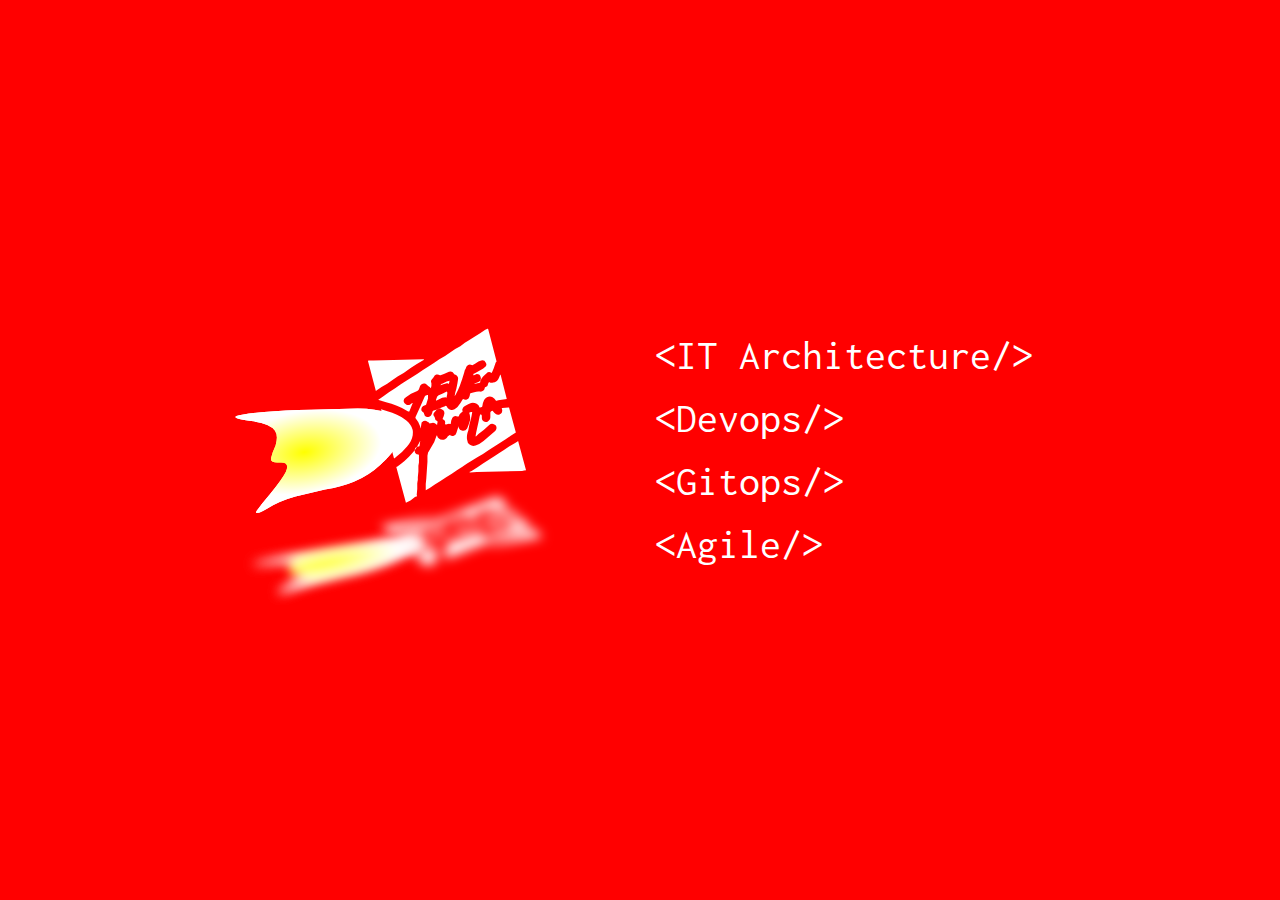
<file: index.html>
<!DOCTYPE html>
<html lang="en">
<head>
	<meta charset="UTF-8">
	<meta name="viewport" content="width=device-width, initial-scale=1, shrink-to-fit=no">
	<title>Steven Spinoza - Web Architect</title>
	<link rel="stylesheet" href="https://maxcdn.bootstrapcdn.com/bootstrap/4.0.0/css/bootstrap.min.css" integrity="sha384-Gn5384xqQ1aoWXA+058RXPxPg6fy4IWvTNh0E263XmFcJlSAwiGgFAW/dAiS6JXm" crossorigin="anonymous">
	<link href="https://fonts.googleapis.com/css?family=Inconsolata:400,700" rel="stylesheet">
	<link rel="stylesheet" href="styles.css">
	<!-- Global site tag (gtag.js) - Google Analytics -->
	<script async src="https://www.googletagmanager.com/gtag/js?id=UA-62662910-1"></script>
	<script>
		window.dataLayer = window.dataLayer || [];
		function gtag(){dataLayer.push(arguments);}
		gtag('js', new Date());

		gtag('config', 'UA-62662910-1');
	</script>		
</head>
<body>
	<div class="container-fluid h-100">
	<div class="row h-100">
        <div class="col"></div>
        <div class="col-8 mid-col">
				<div class="row h-100 align-items-center">
					<div class="col-md-6 rocket">
						<svg xmlns="http://www.w3.org/2000/svg" xmlns:xlink="http://www.w3.org/1999/xlink" viewBox="100 0 700 641">
						<defs>
						  <style>
							.cls-1{filter:url(#blur)}.cls-12,.cls-13,.cls-14,.cls-15,.cls-16,.cls-2,.cls-5,.cls-6{fill-rule:evenodd}.cls-2{fill:url(#radial-gradient)}.cls-5{fill:url(#radial-gradient-4)}.cls-6{fill:url(#radial-gradient-5)}.cls-11{fill:#fff}.cls-12{fill:url(#radial-gradient-13)}.cls-13{fill:url(#radial-gradient-14)}.cls-14{fill:url(#radial-gradient-15)}.cls-15{fill:url(#radial-gradient-16)}.cls-16{fill:url(#radial-gradient-17)}
						  </style>
						  <filter id="blur" x="-25" y="-25" width="150" height="150">
							<feGaussianBlur stdDeviation="10"/>
						  </filter>
						  <radialGradient id="radial-gradient" cx="672" cy="22" r="72" gradientTransform="matrix(-.22 -.3 1.83 -.39 376 749)" gradientUnits="userSpaceOnUse">
							<stop offset="0" stop-color="#ff0"/>
							<stop offset="1" stop-color="#fff"/>
						  </radialGradient>
						  <radialGradient id="radial-gradient-2" cx="680" cy="29" r="72" gradientTransform="matrix(-.22 -.3 1.83 -.39 355 754)" xlink:href="#radial-gradient"/>
						  <radialGradient id="radial-gradient-3" cx="658" cy="17" r="72" gradientTransform="matrix(-.22 -.3 1.83 -.39 397 741)" xlink:href="#radial-gradient"/>
						  <radialGradient id="radial-gradient-4" cx="678" cy="18" r="72" gradientTransform="matrix(-.22 -.3 1.83 -.39 380 752)" xlink:href="#radial-gradient"/>
						  <radialGradient id="radial-gradient-5" cx="678" cy="20" r="72" gradientTransform="matrix(-.22 -.3 1.83 -.39 376 752)" xlink:href="#radial-gradient"/>
						  <radialGradient id="radial-gradient-6" cx="676" cy="17" r="72" gradientTransform="matrix(-.22 -.3 1.83 -.39 384 750)" xlink:href="#radial-gradient"/>
						  <radialGradient id="radial-gradient-8" cx="680" cy="29" r="72" gradientTransform="matrix(-.22 -.3 1.83 -.39 355 754)" xlink:href="#radial-gradient"/>
						  <radialGradient id="radial-gradient-9" cx="658" cy="17" r="72" gradientTransform="matrix(-.22 -.3 1.83 -.39 397 741)" xlink:href="#radial-gradient"/>
						  <radialGradient id="radial-gradient-12" cx="679" cy="23" r="72" gradientTransform="matrix(-.22 -.3 1.83 -.39 369 752)" xlink:href="#radial-gradient"/>
						  <radialGradient id="radial-gradient-13" cx="641" cy="348" r="72" gradientTransform="matrix(-.17365 -.9848 1.87113 -.32993 -305 1087)" xlink:href="#radial-gradient"/>
						  <radialGradient id="radial-gradient-14" cx="648" cy="355" r="72" gradientTransform="matrix(-.17365 -.9848 1.87113 -.32993 -327 1091)" xlink:href="#radial-gradient"/>
						  <radialGradient id="radial-gradient-15" cx="626" cy="343" r="72" gradientTransform="matrix(-.17365 -.9848 1.87113 -.32993 -283 1073)" xlink:href="#radial-gradient"/>
						  <radialGradient id="radial-gradient-16" cx="646" cy="344" r="72" gradientTransform="matrix(-.17365 -.9848 1.87113 -.32993 -302 1096)" xlink:href="#radial-gradient"/>
						  <radialGradient id="radial-gradient-17" cx="646" cy="346" r="72" gradientTransform="matrix(-.17365 -.9848 1.87113 -.32993 -306 1095)" xlink:href="#radial-gradient"/>
						  <radialGradient id="radial-gradient-18" cx="644" cy="343" r="72" gradientTransform="matrix(-.17365 -.9848 1.87113 -.32993 -298 1094)" xlink:href="#radial-gradient"/>
						  <radialGradient id="radial-gradient-24" cx="647" cy="349" r="72" gradientTransform="matrix(-.17365 -.9848 1.87113 -.32993 -313 1094)" xlink:href="#radial-gradient"/>
						</defs>
						<g id="shadow">
						  <g class="cls-1">
							<path id="fl11s" class="cls-2" d="M198 582l14-8q20-12 25-17 7-7-10-4a78 78 0 0 1-14 2c-2 0-3-1-3-2l2-4 4-5q5-6-1-8-10-3-43 1-35 4-26 1t48-10l82-14 81-13q32-5 52-5 18-1 24 3t-3 11q-8 7-29 17a290 290 0 0 1-45 17q-18 6-49 13l-25 6-26 6a510 510 0 0 0-50 15 150 150 0 0 1-15 5q-4 0-1-2a88 88 0 0 1 8-5z"/>
							<path id="fl12s" d="M191 590q-2-2 6-7l18-11a16 16 0 0 1 3-1 2 2 0 0 1 2 0 10 10 0 0 0 4 3h13a245 245 0 0 0 42-7q17-5 27-11t6-8q-4-4-22-3a217 217 0 0 0-32 5l-28 8-11 3-10 3q-9 3-12 2-6-2 0-6 5-4 18-9l27-11 28-10 19-8q7-3 3-4-9-1-80 11-25 5-41 6-13 1-16-1v-1a15 15 0 0 1 4-2 91 91 0 0 1 19-2q30-2 57-6l43-7 19-5 17-4 33-7q33-5 53-5 18-1 24 3t-3 11q-8 8-29 18-20 10-60 24l-75 24q-38 12-55 15h-11z" fill="url(#radial-gradient-2)" fill-rule="evenodd"/>
							<path id="fl13s" d="M214 580l14-8 24-16q8-8-10-5l-13 2c-3 0-4-1-4-2l2-3q5-5 19-10t49-12q34-8-49 2t-86 10q-2-1-24 1t19-4l117-20 100-16q33-5 52-5t24 3-3 11q-8 8-29 18a290 290 0 0 1-44 17l-49 12q-9 2 21-14t-2-5q-32 10-82 30t-54 21q-3 1-1-1a89 89 0 0 1 9-6z" fill="url(#radial-gradient-3)" fill-rule="evenodd"/>
							<path id="fl14s" class="cls-5" d="M195 587l33-12q-22 2-13-4t6-1q-2 4 51-15t9-10a548 548 0 0 0-89 29l30-17-2-2a4 4 0 0 1 1-2l6-5h-14q49-4 68-7t-43 1l-17 1h-5l-16 1q-23 0 117-26l-154 23q-15 0-8-2a2 2 0 0 0 0-1q-11 1 2-2l45-8q60-2 59-6t39-7q39-3 18-2t2-4q22-6 53-8t33-3q17 0 22 3t0 9a48 48 0 0 1-10 7l-10 6a235 235 0 0 1-32 14l-8 3-26 8q-9 3 2-4v-2l-13 3-49 15-17 6-14 5-32 10-13 3-11 3z"/>
							<path id="fl15s" class="cls-6" d="M225 576l28-11q26-10-20 6-46 17-39 12 9-5 50-19t18-14a328 328 0 0 0-40 5 78 78 0 0 1-14 1l-3-1q0-2 54-14t12-7q-41 6-55 4t-48 2q-34 3 3-3l118-15q-38-1-27-4 55-13 94-11t34-3q-6-6 14-7 19 0 24 4t-3 11q-8 7-29 17-19 9-41 1t-42 8q-19 18-35 24a254 254 0 0 1-26 8q-29 8-27 6z"/>
							<path id="fl16s" d="M196 584q22-4 59-18t-8-14q-46 0-65-8 35 7 83-4 52-11 48-12t-37 5q-33 7-54 7t71-15l-117 11q205-26 167-11 56-14 11-13t-133 12q-88 12 15-5t146-19q44-3 49 1t-9 13q-13 10-83 32t-45 8q25-13 62-25-63 18-77 29t-25 13a510 510 0 0 0-49 15 151 151 0 0 1-16 5c-2 0-3 0-1-1a89 89 0 0 1 8-6z" fill="url(#radial-gradient-6)" fill-rule="evenodd"/>
						  </g>
						  <g class="cls-1">
							<path id="fl21s" class="cls-2" d="M198 582l14-8q20-12 25-17 7-7-10-4a78 78 0 0 1-14 2c-2 0-3-1-3-2l2-4 4-5q5-6-1-8-10-3-43 1-35 4-26 1t48-10l82-14 81-13q32-5 52-5 18-1 24 3t-3 11q-8 7-29 17a290 290 0 0 1-45 17q-18 6-49 13l-25 6-26 6a510 510 0 0 0-50 15 150 150 0 0 1-15 5q-4 0-1-2a88 88 0 0 1 8-5z"/>
							<path id="fl22s" d="M191 590q-2-2 6-7l18-11a16 16 0 0 1 3-1 2 2 0 0 1 2 0 10 10 0 0 0 4 3h13a245 245 0 0 0 42-7q17-5 27-11t6-8q-4-4-22-3a217 217 0 0 0-32 5l-28 8-11 3-10 3q-9 3-12 2-6-2 0-6 5-4 18-9l27-11 28-10 19-8q7-3 3-4-9-1-80 11-25 5-41 6-13 1-16-1v-1a15 15 0 0 1 4-2 91 91 0 0 1 19-2q30-2 57-6l43-7 19-5 17-4 33-7q33-5 53-5 18-1 24 3t-3 11q-8 8-29 18-20 10-60 24l-75 24q-38 12-55 15h-11z" fill="url(#radial-gradient-8)" fill-rule="evenodd"/>
							<path id="fl23s" d="M214 580l14-8 24-16q8-8-10-5l-13 2c-3 0-4-1-4-2l2-3q5-5 19-10t49-12q34-8-49 2t-86 10q-2-1-24 1t19-4l117-20 100-16q33-5 52-5t24 3-3 11q-8 8-29 18a290 290 0 0 1-44 17l-49 12q-9 2 21-14t-2-5q-32 10-82 30t-54 21q-3 1-1-1a89 89 0 0 1 9-6z" fill="url(#radial-gradient-9)" fill-rule="evenodd"/>
							<path id="fl24s" class="cls-5" d="M195 587l33-12q-22 2-13-4t6-1q-2 4 51-15t9-10a548 548 0 0 0-89 29l30-17-2-2a4 4 0 0 1 1-2l6-5h-14q49-4 68-7t-43 1l-17 1h-5l-16 1q-23 0 117-26l-154 23q-15 0-8-2a2 2 0 0 0 0-1q-11 1 2-2l45-8q60-2 59-6t39-7q39-3 18-2t2-4q22-6 53-8t33-3q17 0 22 3t0 9a48 48 0 0 1-10 7l-10 6a235 235 0 0 1-32 14l-8 3-26 8q-9 3 2-4v-2l-13 3-49 15-17 6-14 5-32 10-13 3-11 3z"/>
							<path id="fl25s" class="cls-6" d="M225 576l28-11q26-10-20 6-46 17-39 12 9-5 50-19t18-14a328 328 0 0 0-40 5 78 78 0 0 1-14 1l-3-1q0-2 54-14t12-7q-41 6-55 4t-48 2q-34 3 3-3l118-15q-38-1-27-4 55-13 94-11t34-3q-6-6 14-7 19 0 24 4t-3 11q-8 7-29 17-19 9-41 1t-42 8q-19 18-35 24a254 254 0 0 1-26 8q-29 8-27 6z"/>
							<path id="fl26s" d="M195 567q-23-10 5-10 28 6 73-11t5-6q-40 11-58 14-9 2-9 0t31-10q30-9-71 2 25-5-15-2 106-9 104-11t-65 4q-63 5-26-1 29-4 61-6t55-8q23-7-11-5t-61 10l86-27q-42 14-6 9 90-12 109-12 19-1 25 3t-31 24q-35 20-128 49-14 4 57-8-133 29-49 1-25 4-6-5t-23-3q-27 6-46 3t-1 6q17 11-5 0z" fill="url(#radial-gradient-12)" fill-rule="evenodd"/>
						  </g>
						  <g class="cls-1">
							<path class="cls-11" d="M511 467l-6 2-9 3h-2l-1 3 2-1 8-2a25 25 0 0 1 6-1l2-1a11 11 0 0 1 0-2v-1zM514 460l-4 1-8 3-3 1s-1 0 0 0l5-1a28 28 0 0 1 9-2h1l1-2h-1zM456 540l8-3 3-1v-1l1-4v-3a6 6 0 0 1 0-2 9 9 0 0 0 0-2 32 32 0 0 0 0-3v-3-2-3-2h-1l-4-2 4-3h1a8 8 0 0 1 0-2v-1l-1 1a50 50 0 0 1-11 8 140 140 0 0 1-13 7l-12 4-2 1 20 18z"/>
							<path class="cls-11" d="M474 480h2l2-4v-2a1 1 0 0 0-1 0l-3 1a6 6 0 0 0-2 1l-6 6-8 8 1 1 8 3a6 6 0 0 0 2 1 14 14 0 0 0 0-2l4-3a19 19 0 0 1 7-1 8 8 0 0 1 2 1 1 1 0 0 0 2 0h1a22 22 0 0 1 10-1 4 4 0 0 0 1 0 3 3 0 0 1 1-2l-1-1-4-1a2 2 0 0 0-1 0c-2-1-2-2-1-3a27 27 0 0 1 10-3 18 18 0 0 1 3-1c5 0 6 2 5 3a11 11 0 0 1-2 3c-1 0-1 0 0 0 4 0 5 1 5 2a2 2 0 0 0 1 0 18 18 0 0 1 4-1h4l1-3a4 4 0 0 1 2-1c2-2 6-3 9-3h1l6-3 1-1v-2a19 19 0 0 1 4-2 87 87 0 0 1 10-3 38 38 0 0 1 8-1l7 1a1 1 0 0 0 1 0l3-1 1-1a6 6 0 0 1 2-3 11 11 0 0 1 5-3 27 27 0 0 1 10-1 29 29 0 0 1 6 1 3 3 0 0 0 1 0l6-2 12-2-14-12a17 17 0 0 1-3 3 20 20 0 0 1-8 3 33 33 0 0 1-6 1 3 3 0 0 0-1 0l-2 1-4 3-2 1-7 3h-4l-13 4h-1a6 6 0 0 1-1 2c0 1-5 3-10 3a2 2 0 0 0-2 0 46 46 0 0 1-8 6 30 30 0 0 1-8 3h-11-3l-5 1-7 3-7 2a2 2 0 0 0-1 0 6 6 0 0 1-2 3l-7 2-6-1a2 2 0 0 0-2 0c-2-1-4-2-2-3l5-3zM446 509c5-2 8-5 9-8 1-2-1-4-5-5l-16-2-34 1a17 17 0 0 0-3 0l28 25 4-2a125 125 0 0 0 17-9zM388 485l8-3 10-4 9-3 9-4 10-3 12-5 11-4 11-4a7 7 0 0 0-2 0l-86 14-9 1h-1l17 16a5 5 0 0 0 1-1z"/>
							<path class="cls-11" d="M572 421l-9 3-9 4-9 3-7 3-8 3-9 3-9 4-7 3-10 3-9 4-10 3-9 4-9 3-8 3-10 4-10 4-10 4-10 4-11 4-7 3a3 3 0 0 1 1 0l13-1a464 464 0 0 1 41 0l5-6a2 2 0 0 0-1 0l-4 1a21 21 0 0 1-6 2c-3 0-5-1-5-2s1-2 3-3l10-3 10-3a7 7 0 0 0 2-2l3-2c1-2 8-3 11-3a17 17 0 0 0 5 1 12 12 0 0 1 2 0l1-1v-2c-2 0-1-1 0-2a16 16 0 0 0 4-2c1-2 6-3 9-3a4 4 0 0 0 2 0l6-2 8-2h9a2 2 0 0 0 2 0c3 0 7 0 6 2a20 20 0 0 1-1 2l-2 4-1 2-1 2a4 4 0 0 0 2-1 54 54 0 0 0 6-6l4-5 3-4a3 3 0 0 1 1-2 4 4 0 0 0 2-1c1-2 5-3 9-3a6 6 0 0 0 2-1l4-1 6-2 5-2h8c2 0 1 2-2 4l-4 1-6 2-7 3-2 1h1a33 33 0 0 1 5-1h7l-3 4-8 2a13 13 0 0 0 3-1 53 53 0 0 1 6-1h1a2 2 0 0 1 1-2 56 56 0 0 1 9-5 19 19 0 0 1 9-2h2l2-3 3-4a4 4 0 0 1 2-1l-18-17-1 1-4 1zM482 523v7a2 2 0 0 0 1 0l6-3 9-3 9-3 10-4 9-4 9-3 9-3 9-4 7-3 9-3 10-4 9-3 10-4 9-3 10-4 9-4 9-3-14-13a6 6 0 0 1-1 0l-12 2v1l1 1-4 3a19 19 0 0 1-8 1 26 26 0 0 1-4-1 2 2 0 0 0-1 0 25 25 0 0 0-3 1h-1l1 3-4 3c-6 2-11 1-11 0a1 1 0 0 1 0-1l-2-1h-1l-1 2a19 19 0 0 1-1 3l-2 3-2 4a21 21 0 0 0 0 2s-1 0 0 0l5-2 18-8a20 20 0 0 1 8-2c5 0 6 2 2 4l-19 9a96 96 0 0 1-14 4c-6 2-13 2-15-1-1-1 0-3 1-5l2-4 2-4a16 16 0 0 0 1-4h-1a117 117 0 0 0-3 2 2 2 0 0 1 1 1 3 3 0 0 1 0 2 30 30 0 0 1-4 6l-7 2c-4 1-7 0-7-1a1 1 0 0 0-1 0 10 10 0 0 0-1 2 16 16 0 0 1-2 2c-1 2-6 3-10 3a2 2 0 0 0-1 0l-3 1a15 15 0 0 1-6 3 27 27 0 0 1-4 1c-5 1-8 0-9-1h-1c-1 0 0 0 0 0a1 1 0 0 1-1 0 41 41 0 0 1-3 4 44 44 0 0 1-9 8h-1v11l-1 5zM638 477l-5 2-9 3-8 3-9 4-8 3-9 3-10 4-9 3-10 4-4 2a2 2 0 0 0 1 0l12-2 79-14 7-1-17-15a4 4 0 0 0-1 1z"/>
						  </g>
						</g>
						<g id="flame-01">
						  <path id="fl11" class="cls-12" d="M160 432l15-18q21-26 27-38 8-18-10-17-9 1-13-1t-3-7l3-10 5-12q5-17-1-26-9-13-42-17-35-4-26-9 9-3 49-7 35-3 83-4l82-2q33 0 52 8t23 21q5 14-4 32t-31 38a152 152 0 0 1-47 30q-19 8-51 14l-26 6-26 6q-29 8-51 22-12 7-16 7-4 1-1-4l9-12z"/>
						  <path id="fl12" class="cls-13" d="M151 451q-1-5 8-17l19-23q2-3 4-3l1 2a36 36 0 0 0 4 9q3 7 12 8a84 84 0 0 0 43-3q18-7 28-19t7-23q-3-12-21-16-15-4-32 0-12 2-29 9l-12 5-10 4q-9 3-12-1-5-8 1-18 5-8 19-18 10-8 28-19l29-17 21-14q7-7 3-11-8-8-80-4-26 1-42-3-13-3-16-8a4 4 0 0 1 0-4 8 8 0 0 1 5-3q8-3 19 1 30 9 57 10a188 188 0 0 0 44-3l19-5 18-4q20-5 34-5 33 0 52 8 19 7 24 21 4 14-5 31t-31 39q-22 20-63 44a645 645 0 0 1-78 39q-39 17-57 16-9 1-11-5z"/>
						  <path id="fl13" class="cls-14" d="M176 434l14-18q21-25 27-38 9-18-9-17-10 1-14-1c-2-1-3-4-3-7l3-10q5-12 20-19t50-14q35-7-48-16t-87-11q-2-3-24-6t19-5l120-4q79-2 100-1 33 0 53 8 18 7 23 21 5 13-5 31t-31 39a152 152 0 0 1-47 29q-19 8-50 15-9 2 23-31t-1-18q-33 15-85 52t-57 38q-3 0-1-4l10-13z"/>
						  <path id="fl14" class="cls-15" d="M156 444l35-19q-22-4-13-17t7-1q-3 11 52-22t10-24q-45 9-92 43 34-35 32-37a5 5 0 0 1-2-4 25 25 0 0 1 1-6 18 18 0 0 1 8-12q3-2-14-7l67 11q18 2-41-17l-18-5-5-2a77 77 0 0 1-15-6q-23-8 119-22-87-5-155-3-15-7-8-11-11-3 3-5 13-3 45-5 59 21 60 9t39-2q39 8 18 2t2-12q23-6 54 0t33 8q17 7 22 20 3 11-2 24a85 85 0 0 1-11 18 143 143 0 0 1-44 41l-8 4a203 203 0 0 1-28 12q-9 4 2-10 3-4 1-6 1-4-13 2-21 8-51 24l-18 8-15 8q-25 14-32 16a56 56 0 0 1-13 2l-12 3z"/>
						  <path id="fl15" class="cls-16" d="M187 428l29-21q26-18-21 9t-40 18q10-11 53-35t20-31q-22-7-40-6-10 1-14-2-4-2-3-6 0-4 55-16t13-15q-42-2-55-14t-47-17q-35-6 3-6 29 0 119 9-38-21-26-24 56-15 95 12t33 6q-4-22 15-14 19 7 24 21 4 13-5 31t-31 39q-20 19-41-17t-43 6q-21 43-38 54t-27 13q-30 8-28 6z"/>
						  <path id="fl16" d="M158 437q21-2 60-27t-6-46q-45-20-62-52 33 36 82 27 54-11 50-16t-38-1q-33 5-54-3t72-13l-117-22q207 18 166 45 58-17 13-34t-133-24q-89-6 16-9t148 10q43 13 47 27 5 13-10 35t-88 55q-72 33-45 6t65-48q-66 25-81 50t-26 28q-30 8-51 21l-17 8q-3 1-1-4l10-13z" fill="url(#radial-gradient-18)" fill-rule="evenodd"/>
						</g>
						<g id="flame-02">
						  <path id="fl21" class="cls-12" d="M160 432l15-18q21-26 27-38 8-18-10-17-9 1-13-1t-3-7l3-10 5-12q5-17-1-26-9-13-42-17-35-4-26-9 9-3 49-7 35-3 83-4l82-2q33 0 52 8t23 21q5 14-4 32t-31 38a152 152 0 0 1-47 30q-19 8-51 14l-26 6-26 6q-29 8-51 22-12 7-16 7-4 1-1-4l9-12z"/>
						  <path id="fl22" class="cls-13" d="M151 451q-1-5 8-17l19-23q2-3 4-3l1 2a36 36 0 0 0 4 9q3 7 12 8a84 84 0 0 0 43-3q18-7 28-19t7-23q-3-12-21-16-15-4-32 0-12 2-29 9l-12 5-10 4q-9 3-12-1-5-8 1-18 5-8 19-18 10-8 28-19l29-17 21-14q7-7 3-11-8-8-80-4-26 1-42-3-13-3-16-8a4 4 0 0 1 0-4 8 8 0 0 1 5-3q8-3 19 1 30 9 57 10a188 188 0 0 0 44-3l19-5 18-4q20-5 34-5 33 0 52 8 19 7 24 21 4 14-5 31t-31 39q-22 20-63 44a645 645 0 0 1-78 39q-39 17-57 16-9 1-11-5z"/>
						  <path id="fl23" class="cls-14" d="M176 434l14-18q21-25 27-38 9-18-9-17-10 1-14-1c-2-1-3-4-3-7l3-10q5-12 20-19t50-14q35-7-48-16t-87-11q-2-3-24-6t19-5l120-4q79-2 100-1 33 0 53 8 18 7 23 21 5 13-5 31t-31 39a152 152 0 0 1-47 29q-19 8-50 15-9 2 23-31t-1-18q-33 15-85 52t-57 38q-3 0-1-4l10-13z"/>
						  <path id="fl24" class="cls-15" d="M156 444l35-19q-22-4-13-17t7-1q-3 11 52-22t10-24q-45 9-92 43 34-35 32-37a5 5 0 0 1-2-4 25 25 0 0 1 1-6 18 18 0 0 1 8-12q3-2-14-7l67 11q18 2-41-17l-18-5-5-2a77 77 0 0 1-15-6q-23-8 119-22-87-5-155-3-15-7-8-11-11-3 3-5 13-3 45-5 59 21 60 9t39-2q39 8 18 2t2-12q23-6 54 0t33 8q17 7 22 20 3 11-2 24a85 85 0 0 1-11 18 143 143 0 0 1-44 41l-8 4a203 203 0 0 1-28 12q-9 4 2-10 3-4 1-6 1-4-13 2-21 8-51 24l-18 8-15 8q-25 14-32 16a56 56 0 0 1-13 2l-12 3z"/>
						  <path id="fl25" class="cls-16" d="M187 428l29-21q26-18-21 9t-40 18q10-11 53-35t20-31q-22-7-40-6-10 1-14-2-4-2-3-6 0-4 55-16t13-15q-42-2-55-14t-47-17q-35-6 3-6 29 0 119 9-38-21-26-24 56-15 95 12t33 6q-4-22 15-14 19 7 24 21 4 13-5 31t-31 39q-20 19-41-17t-43 6q-21 43-38 54t-27 13q-30 8-28 6z"/>
						  <path id="fl26" d="M158 387q-21-42 7-30 27 31 74 2t6-15q-41 14-59 15-10 1-9-3t32-17q31-13-70-27 25-2-15-12 106 21 105 16t-65-19q-63-14-26-14 30 0 61 10t56 0q24-9-10-19t-62 2q42-19 89-43-44 25-7 27 90 4 110 12 18 7 23 21 5 13-33 57t-135 86q-14 6 58 4-136 25-49-19-25-2-4-19t-23-19q-28 7-46-13t-2 19q16 39-6-2z" fill="url(#radial-gradient-24)" fill-rule="evenodd"/>
						</g>
						<g id="sp-logo">
						  <path class="cls-11" d="M487 235l-1-1-6 3-9 4-2 2-2 6 1 1a23 23 0 0 0 2-1l8-4 6-1c1 1 2 1 2-1l1-5v-3zM491 215l-5 1-8 4c-1 0-3 1-3 3 0 0-1 0 0 0l5-2c3-1 6-3 9-1h1a342 342 0 0 1 1-5zM422 426l8-6 2-1a1 1 0 0 0 1-2l1-11v-10a54 54 0 0 1 1-6v-5l1-10v-10l1-6v-7-6a2 2 0 0 0-1-1 7 7 0 0 1 1-14 2 2 0 0 0 1-1l1-7a3 3 0 0 0 0-2l-2 4a73 73 0 0 1-12 18 108 108 0 0 1-14 14 120 120 0 0 1-12 9 9 9 0 0 0-2 1l17 63 8-4z"/>
						  <path class="cls-11" d="M448 258a2 2 0 0 0 2-2l3-10v-6h-1l-3 1a5 5 0 0 0-2 2l-7 16-9 20a2 2 0 0 0 0 2 41 41 0 0 1 8 14 23 23 0 0 0 1 4l1-6a7 7 0 0 1 4-7 7 7 0 0 1 7 1 7 7 0 0 1 3 2c0 1 0 2 1 1h2a9 9 0 0 1 10 2 2 2 0 0 0 1 1 25 25 0 0 1 1-6l-1-1a7 7 0 0 1-4-6 5 5 0 0 0-1-2c-2-2-2-5 0-7a15 15 0 0 1 10-7 6 6 0 0 1 3 1c5 2 6 6 4 11a25 25 0 0 1-2 5v2c4 2 5 4 4 8l1 1h1a7 7 0 0 1 3-1 22 22 0 0 1 4 0h1l1-6 2-5a7 7 0 0 1 9-2h2a12 12 0 0 1 6-8 1 1 0 0 0 1-1 7 7 0 0 1 1-7 12 12 0 0 1 4-3 36 36 0 0 1 10-5 13 13 0 0 1 9 1 11 11 0 0 1 6 7h1a18 18 0 0 1 3-1 3 3 0 0 0 1-2 31 31 0 0 1 3-10 11 11 0 0 1 5-5c3-2 7-2 10 0a22 22 0 0 1 6 6 1 1 0 0 0 1 0 52 52 0 0 1 6-1 87 87 0 0 1 12-2l-11-43-1 1a44 44 0 0 1-3 7c-2 3-5 6-9 6a11 11 0 0 1-6 0l-1-1a7 7 0 0 0-2 3 7 7 0 0 1-4 6 2 2 0 0 0-2 2 7 7 0 0 1-8 6 14 14 0 0 0-3 0c-5 0-10 2-14 3a2 2 0 0 0-1 2 42 42 0 0 1-1 4 7 7 0 0 1-11 4l-1 1a62 62 0 0 1-9 13c-3 2-5 5-8 5a9 9 0 0 1-11-6l-3-1v1l-6 2-7 3-8 3a2 2 0 0 0-1 1 23 23 0 0 1-2 6c-1 3-4 4-8 4a7 7 0 0 1-5-6 3 3 0 0 0-1-2 7 7 0 0 1-3-9c1-2 4-4 6-4zM416 331c5-6 9-13 10-20a24 24 0 0 0-4-18c-4-6-10-10-16-14-10-6-22-10-33-13a6 6 0 0 0-3-1l23 87a47 47 0 0 0 4-3 95 95 0 0 0 19-18zM362 232l9-6 10-6 10-7 9-6 10-6 13-9 11-7 12-7a2 2 0 0 0-1-1l-88 2h-9l-1 1 14 53a2 2 0 0 0 1-1z"/>
						  <path class="cls-11" d="M554 125l-9 6-10 6-9 6-8 5-8 6-9 5-9 6-9 6-10 6-9 6-11 7-9 6-9 6-9 6-10 6-11 7-10 7-11 7-11 8-7 5a1 1 0 0 1-1 0l1 1 13 4a179 179 0 0 1 19 6 112 112 0 0 1 20 10h2l6-15h-1l-4 3a7 7 0 0 1-6 0 7 7 0 0 1-5-6 7 7 0 0 1 4-7l9-6 11-5a6 6 0 0 0 3-3l2-6c2-5 9-6 12-2a12 12 0 0 0 5 4l2 2 1-4v-5a6 6 0 0 1 1-7 19 19 0 0 0 4-5c1-3 6-4 10-2a1 1 0 0 0 1 0l6-2 9-4a7 7 0 0 1 9 4 2 2 0 0 0 1 1 7 7 0 0 1 6 8l-1 7-2 10-2 7-1 6 2-3a138 138 0 0 0 7-15 260 260 0 0 0 8-24l1-4a9 9 0 0 0 2-4 7 7 0 0 1 10-5 2 2 0 0 0 2 0l4-2 6-4a20 20 0 0 1 5-2 7 7 0 0 1 8 4c2 3 1 6-2 8a33 33 0 0 1-4 3l-7 4-7 4c-1 0-2 0-2 2v1a6 6 0 0 0 1 0l5-2a7 7 0 0 1 7 6 7 7 0 0 1-4 8l-8 3a5 5 0 0 0 3 0 18 18 0 0 1 6-1l2-1a11 11 0 0 1 1-4c2-5 6-9 10-12a7 7 0 0 1 9-1l1-1 3-7 3-9a5 5 0 0 1 2-3l-15-58h-1l-4 2zM450 387l-1 10v11c1 0 0 0 0 0l7-4 9-6 10-6 10-7 10-6 9-6 9-6 9-6 8-5 10-6 10-6 9-6 11-7 9-6 11-7 9-6 9-6-12-44a2 2 0 0 1-1 0 90 90 0 0 0-11 1l-1 1a7 7 0 0 1 1 3c0 3-1 6-4 7a7 7 0 0 1-8-1 24 24 0 0 1-4-4l-1-1a10 10 0 0 0-3 1l-1 2v8c0 3-1 6-5 8a7 7 0 0 1-10-7 10 10 0 0 1 0-2c0-2 0-3-2-4l-1 1-1 3-2 10-2 9-2 9-1 6v1a1 1 0 0 0 1 0l4-4a179 179 0 0 0 19-16 8 8 0 0 1 9-1c5 2 5 8 1 12l-20 17a45 45 0 0 1-14 8 11 11 0 0 1-15-10c-1-5 0-11 2-16l2-11 3-11a102 102 0 0 0 2-11h-2l-3 1v2a9 9 0 0 1 1 4 23 23 0 0 1 0 8 103 103 0 0 1-5 14 8 8 0 0 1-8 4 8 8 0 0 1-7-6 3 3 0 0 0 0-2 46 46 0 0 0-2 6l-2 6a7 7 0 0 1-11 4v-1l-4 3a11 11 0 0 1-5 5 10 10 0 0 1-5 1 10 10 0 0 1-9-7v-1l-1 1-4 11-10 17a4 4 0 0 0-1 2l-1 5v11l-1 14-1 15zM611 322l-5 3-10 6-9 6-9 6-8 5-9 6-11 7-9 6-11 7-4 2 1 1 12-1 80-2a53 53 0 0 0 7-1l-14-52a2 2 0 0 0-1 1z"/>
						</g>
					  </svg>
					</div>
					<div class="col-md-6 title-list">
						<div class="text-nowrap"> &lt;IT Architecture/&gt;</div>
						<div class=""> &lt;Devops/&gt;</div>
						<div class=""> &lt;Gitops/&gt;</div>
						<div class=""> &lt;Agile/&gt;</div>
					</div>
				</div>  
	</div>
	<div class="col"></div>
  </div>
</div>

<script src="https://code.jquery.com/jquery-3.2.1.slim.min.js" integrity="sha384-KJ3o2DKtIkvYIK3UENzmM7KCkRr/rE9/Qpg6aAZGJwFDMVNA/GpGFF93hXpG5KkN" crossorigin="anonymous"></script>
<script src="https://cdnjs.cloudflare.com/ajax/libs/popper.js/1.12.9/umd/popper.min.js" integrity="sha384-ApNbgh9B+Y1QKtv3Rn7W3mgPxhU9K/ScQsAP7hUibX39j7fakFPskvXusvfa0b4Q" crossorigin="anonymous"></script>
<script src="https://maxcdn.bootstrapcdn.com/bootstrap/4.0.0/js/bootstrap.min.js" integrity="sha384-JZR6Spejh4U02d8jOt6vLEHfe/JQGiRRSQQxSfFWpi1MquVdAyjUar5+76PVCmYl" crossorigin="anonymous"></script>
<!-- <script src="jquery.min.js"></script> -->


<script src="MorphSVGPlugin.min.js"></script>
<script src="TweenMax.min.js"></script>
<script src="app.js"></script>
</body>
</html>
</file>
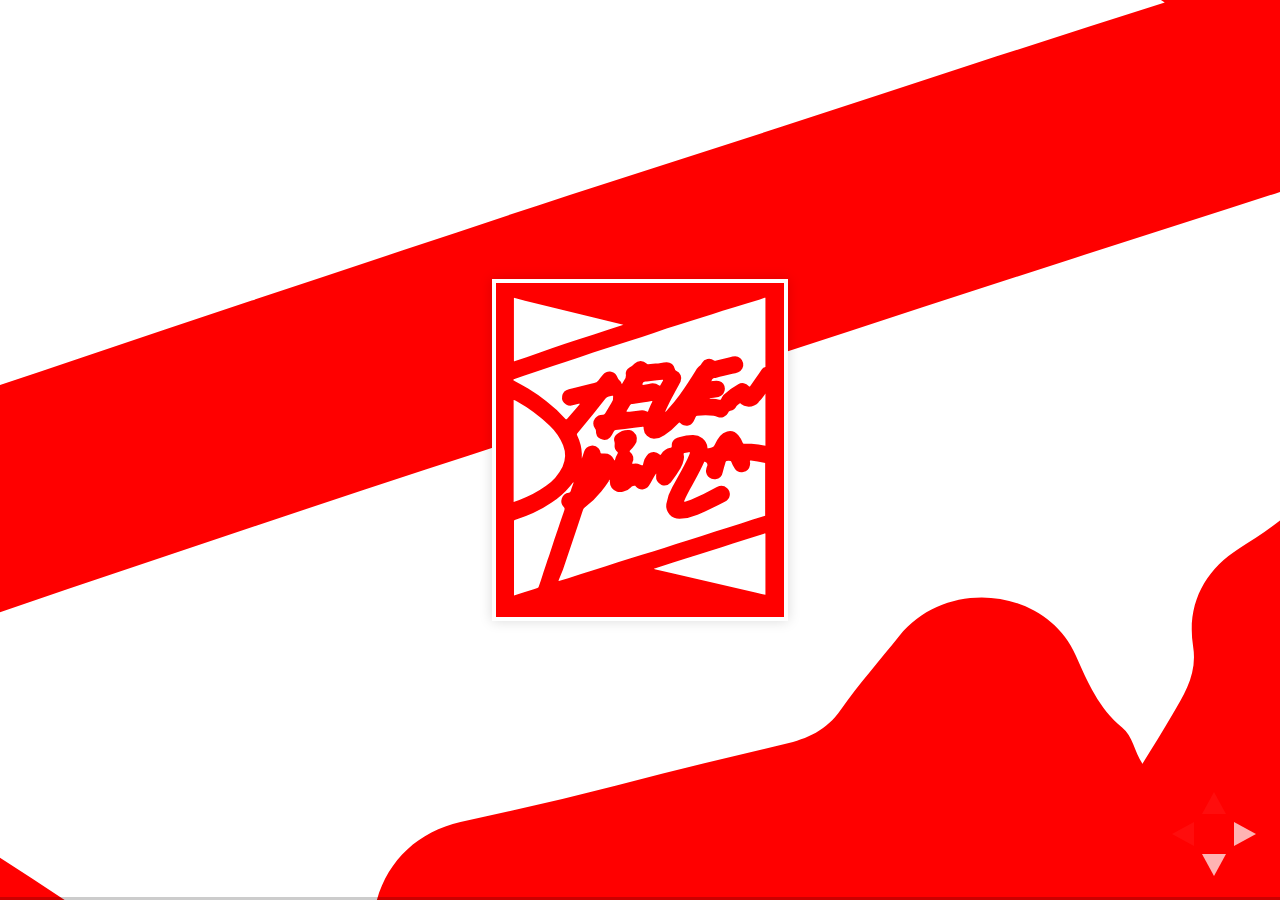
<file: 2018/index.html>
<!doctype html>
<html>
	<head>
		<meta charset="utf-8">
		<meta name="viewport" content="width=device-width, initial-scale=1.0, maximum-scale=1.0, user-scalable=no">

		<title>Steven Spinoza Web Developer</title>

		<link rel="stylesheet" href="css/reveal.css">
		<link rel="stylesheet" href="css/theme/steven.css">
		<link rel="stylesheet" href="css/bootstrap.min.css">

		<!-- Theme used for syntax highlighting of code -->
		<link rel="stylesheet" href="lib/css/zenburn.css">

		<!-- Printing and PDF exports -->
		<script>
			var link = document.createElement( 'link' );
			link.rel = 'stylesheet';
			link.type = 'text/css';
			link.href = window.location.search.match( /print-pdf/gi ) ? 'css/print/pdf.css' : 'css/print/paper.css';
			document.getElementsByTagName( 'head' )[0].appendChild( link );
		</script>
		<!-- Global site tag (gtag.js) - Google Analytics -->
		<script async src="https://www.googletagmanager.com/gtag/js?id=UA-62662910-1"></script>
		<script>
		  window.dataLayer = window.dataLayer || [];
		  function gtag(){dataLayer.push(arguments);}
		  gtag('js', new Date());

		  gtag('config', 'UA-62662910-1');
		</script>		
	</head>
	<body>
		<div class="reveal">
			<div class="slides">
				<section>				
					<section>
					<img width="25%" height="25%" style="vertical-align: middle;" data-src="logo_svg_2018.svg">
					</section>
					<section>
					</section>
					<section>
					</section>
					<section>
					</section>
					<section>
					</section>
					<section>
					</section>
					<section>
					</section>
					<section>
					</section>
					<section>
					<h2>There is always<br>a reward for the curious 🤔</h2>
					</section>
	
				</section>
				<section>
					<h2>Your screen is<br>my canvas</h2>
					<!-- <video controls onclick="this.paused?this.play():this.pause();">					 -->
						<!-- <source data-src="video.mp4" type="video/mp4" /> -->
				</section>
					<!-- <section data-background-iframe="https://www.gofundme.com/30ho9eo"> -->					
				<section>				
					<h3>So, Im a Web Developer<br>and a Human Being</h3>
				</section>				
				<section>
					<h3>Let me show you my stack:</h3>
					<p class="fragment"><img width="100" height="100" style="vertical-align: middle;" data-src="img/html5.svg">&nbsp;&nbsp;HTML</p>
					<p class="fragment"><img width="100" height="100" style="vertical-align: middle;" data-src="img/css3.svg">&nbsp;&nbsp;CSS</p>
					<p class="fragment"><img width="100" height="100" style="vertical-align: middle;" data-src="img/js.svg">&nbsp;&nbsp;JS</p>					
					<p class="fragment"><img width="100" height="100" style="vertical-align: middle;" data-src="img/php.svg">&nbsp;&nbsp;PHP</p>					
				</section>
				<section>
					<h3>What else:</h3>
					<p class="fragment"><img width="100" height="100" style="vertical-align: middle;" data-src="img/sass.svg">&nbsp;&nbsp;Sass</p>
					<p class="fragment"><img width="100" height="100" style="vertical-align: middle;" data-src="img/git.svg">&nbsp;&nbsp;Git</p>
					<p class="fragment"><img width="100" height="100" style="vertical-align: middle;" data-src="img/mysql.svg">&nbsp;&nbsp;MySql</p>					
					<p class="fragment"><img width="75" height="100" style="vertical-align: middle;" data-src="img/os.svg">&nbsp;&nbsp;Open Source Frameworks</p>					
				</section>

				
				<section>
					<h3>What can I do with them</h3>
					<!-- <iframe data-src="https://gogetfunding.com/harlyynrae/" onload="this.width=screen.width;this.height=screen.height;" -->
					<!-- style=" -webkit-filter: blur(20px); -->
							<!-- filter: blur(20px);" -->
					<!-- ></iframe> -->
					<p class="fragment"><img width="100" height="100" style="vertical-align: middle;" data-src="img/static.svg">&nbsp;&nbsp;Static Websites</p>
					<p class="fragment"><img width="100" height="100" style="vertical-align: middle;" data-src="img/drupal.svg">&nbsp;&nbsp;<img width="100" height="100" style="vertical-align: middle;" data-src="img/wordpress.svg">&nbsp;&nbsp;Dynamic Websites</p>
				</section>				
				<section>				
				<h2>Want to contact me?</h2>
				<form action="https://formspree.io/stevenspinoza@gmail.com"
					  method="POST">
					  <input type="email" name="email" placeholder="Your email" required><br><br>
					  <textarea name="message" placeholder="Your message" required></textarea><br>
					  <button type="submit">Send</button>
				</form>										
				</section>
				
			</div>
		</div>

		<script src="lib/js/head.min.js"></script>
		<script src="js/reveal.js"></script>

		<script>
			// More info https://github.com/hakimel/reveal.js#configuration
			Reveal.initialize({
				history: true,

				// More info https://github.com/hakimel/reveal.js#dependencies
				dependencies: [
					{ src: 'plugin/markdown/marked.js' },
					{ src: 'plugin/markdown/markdown.js' },
					{ src: 'plugin/notes/notes.js', async: true },
					{ src: 'plugin/highlight/highlight.js', async: true, callback: function() { hljs.initHighlightingOnLoad(); } }
				]
			});
		</script>
	</body>
</html>
</file>
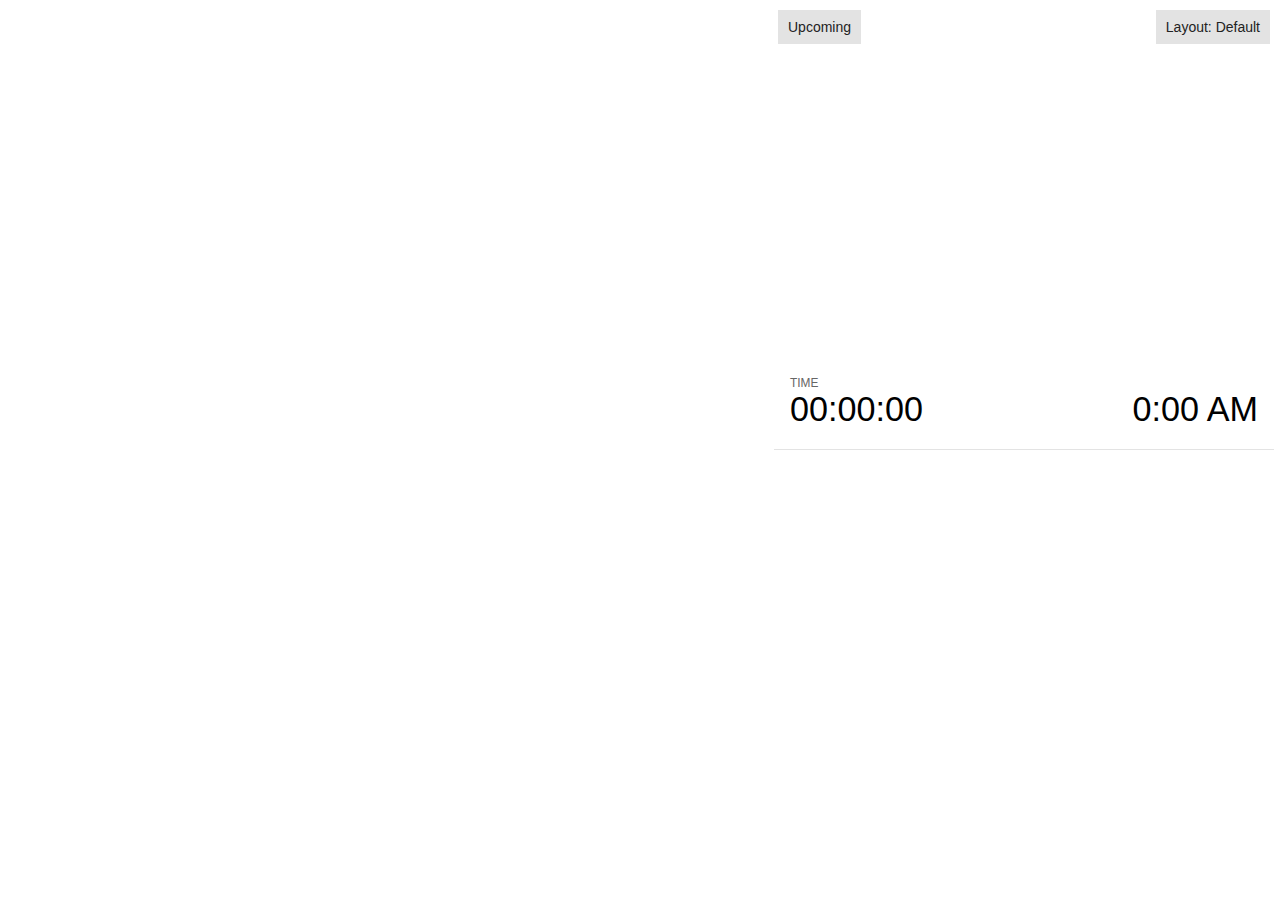
<file: plugin/notes/notes.html>
<!doctype html>
<html lang="en">
	<head>
		<meta charset="utf-8">

		<title>reveal.js - Slide Notes</title>

		<style>
			body {
				font-family: Helvetica;
				font-size: 18px;
			}

			#current-slide,
			#upcoming-slide,
			#speaker-controls {
				padding: 6px;
				box-sizing: border-box;
				-moz-box-sizing: border-box;
			}

			#current-slide iframe,
			#upcoming-slide iframe {
				width: 100%;
				height: 100%;
				border: 1px solid #ddd;
			}

			#current-slide .label,
			#upcoming-slide .label {
				position: absolute;
				top: 10px;
				left: 10px;
				z-index: 2;
			}

			.overlay-element {
				height: 34px;
				line-height: 34px;
				padding: 0 10px;
				text-shadow: none;
				background: rgba( 220, 220, 220, 0.8 );
				color: #222;
				font-size: 14px;
			}

			.overlay-element.interactive:hover {
				background: rgba( 220, 220, 220, 1 );
			}

			#current-slide {
				position: absolute;
				width: 60%;
				height: 100%;
				top: 0;
				left: 0;
				padding-right: 0;
			}

			#upcoming-slide {
				position: absolute;
				width: 40%;
				height: 40%;
				right: 0;
				top: 0;
			}

			/* Speaker controls */
			#speaker-controls {
				position: absolute;
				top: 40%;
				right: 0;
				width: 40%;
				height: 60%;
				overflow: auto;
				font-size: 18px;
			}

				.speaker-controls-time.hidden,
				.speaker-controls-notes.hidden {
					display: none;
				}

				.speaker-controls-time .label,
				.speaker-controls-notes .label {
					text-transform: uppercase;
					font-weight: normal;
					font-size: 0.66em;
					color: #666;
					margin: 0;
				}

				.speaker-controls-time {
					border-bottom: 1px solid rgba( 200, 200, 200, 0.5 );
					margin-bottom: 10px;
					padding: 10px 16px;
					padding-bottom: 20px;
					cursor: pointer;
				}

				.speaker-controls-time .reset-button {
					opacity: 0;
					float: right;
					color: #666;
					text-decoration: none;
				}
				.speaker-controls-time:hover .reset-button {
					opacity: 1;
				}

				.speaker-controls-time .timer,
				.speaker-controls-time .clock {
					width: 50%;
					font-size: 1.9em;
				}

				.speaker-controls-time .timer {
					float: left;
				}

				.speaker-controls-time .clock {
					float: right;
					text-align: right;
				}

				.speaker-controls-time span.mute {
					color: #bbb;
				}

				.speaker-controls-notes {
					padding: 10px 16px;
				}

				.speaker-controls-notes .value {
					margin-top: 5px;
					line-height: 1.4;
					font-size: 1.2em;
				}

			/* Layout selector */
			#speaker-layout {
				position: absolute;
				top: 10px;
				right: 10px;
				color: #222;
				z-index: 10;
			}
				#speaker-layout select {
					position: absolute;
					width: 100%;
					height: 100%;
					top: 0;
					left: 0;
					border: 0;
					box-shadow: 0;
					cursor: pointer;
					opacity: 0;

					font-size: 1em;
					background-color: transparent;

					-moz-appearance: none;
					-webkit-appearance: none;
					-webkit-tap-highlight-color: rgba(0, 0, 0, 0);
				}

				#speaker-layout select:focus {
					outline: none;
					box-shadow: none;
				}

			.clear {
				clear: both;
			}

			/* Speaker layout: Wide */
			body[data-speaker-layout="wide"] #current-slide,
			body[data-speaker-layout="wide"] #upcoming-slide {
				width: 50%;
				height: 45%;
				padding: 6px;
			}

			body[data-speaker-layout="wide"] #current-slide {
				top: 0;
				left: 0;
			}

			body[data-speaker-layout="wide"] #upcoming-slide {
				top: 0;
				left: 50%;
			}

			body[data-speaker-layout="wide"] #speaker-controls {
				top: 45%;
				left: 0;
				width: 100%;
				height: 50%;
				font-size: 1.25em;
			}

			/* Speaker layout: Tall */
			body[data-speaker-layout="tall"] #current-slide,
			body[data-speaker-layout="tall"] #upcoming-slide {
				width: 45%;
				height: 50%;
				padding: 6px;
			}

			body[data-speaker-layout="tall"] #current-slide {
				top: 0;
				left: 0;
			}

			body[data-speaker-layout="tall"] #upcoming-slide {
				top: 50%;
				left: 0;
			}

			body[data-speaker-layout="tall"] #speaker-controls {
				padding-top: 40px;
				top: 0;
				left: 45%;
				width: 55%;
				height: 100%;
				font-size: 1.25em;
			}

			/* Speaker layout: Notes only */
			body[data-speaker-layout="notes-only"] #current-slide,
			body[data-speaker-layout="notes-only"] #upcoming-slide {
				display: none;
			}

			body[data-speaker-layout="notes-only"] #speaker-controls {
				padding-top: 40px;
				top: 0;
				left: 0;
				width: 100%;
				height: 100%;
				font-size: 1.25em;
			}

			@media screen and (max-width: 1080px) {
				body[data-speaker-layout="default"] #speaker-controls {
					font-size: 16px;
				}
			}

			@media screen and (max-width: 900px) {
				body[data-speaker-layout="default"] #speaker-controls {
					font-size: 14px;
				}
			}

			@media screen and (max-width: 800px) {
				body[data-speaker-layout="default"] #speaker-controls {
					font-size: 12px;
				}
			}

		</style>
	</head>

	<body>

		<div id="current-slide"></div>
		<div id="upcoming-slide"><span class="overlay-element label">Upcoming</span></div>
		<div id="speaker-controls">
			<div class="speaker-controls-time">
				<h4 class="label">Time <span class="reset-button">Click to Reset</span></h4>
				<div class="clock">
					<span class="clock-value">0:00 AM</span>
				</div>
				<div class="timer">
					<span class="hours-value">00</span><span class="minutes-value">:00</span><span class="seconds-value">:00</span>
				</div>
				<div class="clear"></div>
			</div>

			<div class="speaker-controls-notes hidden">
				<h4 class="label">Notes</h4>
				<div class="value"></div>
			</div>
		</div>
		<div id="speaker-layout" class="overlay-element interactive">
			<span class="speaker-layout-label"></span>
			<select class="speaker-layout-dropdown"></select>
		</div>

		<script src="../../plugin/markdown/marked.js"></script>
		<script>

			(function() {

				var notes,
					notesValue,
					currentState,
					currentSlide,
					upcomingSlide,
					layoutLabel,
					layoutDropdown,
					connected = false;

				var SPEAKER_LAYOUTS = {
					'default': 'Default',
					'wide': 'Wide',
					'tall': 'Tall',
					'notes-only': 'Notes only'
				};

				setupLayout();

				window.addEventListener( 'message', function( event ) {

					var data = JSON.parse( event.data );

					// The overview mode is only useful to the reveal.js instance
					// where navigation occurs so we don't sync it
					if( data.state ) delete data.state.overview;

					// Messages sent by the notes plugin inside of the main window
					if( data && data.namespace === 'reveal-notes' ) {
						if( data.type === 'connect' ) {
							handleConnectMessage( data );
						}
						else if( data.type === 'state' ) {
							handleStateMessage( data );
						}
					}
					// Messages sent by the reveal.js inside of the current slide preview
					else if( data && data.namespace === 'reveal' ) {
						if( /ready/.test( data.eventName ) ) {
							// Send a message back to notify that the handshake is complete
							window.opener.postMessage( JSON.stringify({ namespace: 'reveal-notes', type: 'connected'} ), '*' );
						}
						else if( /slidechanged|fragmentshown|fragmenthidden|paused|resumed/.test( data.eventName ) && currentState !== JSON.stringify( data.state ) ) {

							window.opener.postMessage( JSON.stringify({ method: 'setState', args: [ data.state ]} ), '*' );

						}
					}

				} );

				/**
				 * Called when the main window is trying to establish a
				 * connection.
				 */
				function handleConnectMessage( data ) {

					if( connected === false ) {
						connected = true;

						setupIframes( data );
						setupKeyboard();
						setupNotes();
						setupTimer();
					}

				}

				/**
				 * Called when the main window sends an updated state.
				 */
				function handleStateMessage( data ) {

					// Store the most recently set state to avoid circular loops
					// applying the same state
					currentState = JSON.stringify( data.state );

					// No need for updating the notes in case of fragment changes
					if ( data.notes ) {
						notes.classList.remove( 'hidden' );
						notesValue.style.whiteSpace = data.whitespace;
						if( data.markdown ) {
							notesValue.innerHTML = marked( data.notes );
						}
						else {
							notesValue.innerHTML = data.notes;
						}
					}
					else {
						notes.classList.add( 'hidden' );
					}

					// Update the note slides
					currentSlide.contentWindow.postMessage( JSON.stringify({ method: 'setState', args: [ data.state ] }), '*' );
					upcomingSlide.contentWindow.postMessage( JSON.stringify({ method: 'setState', args: [ data.state ] }), '*' );
					upcomingSlide.contentWindow.postMessage( JSON.stringify({ method: 'next' }), '*' );

				}

				// Limit to max one state update per X ms
				handleStateMessage = debounce( handleStateMessage, 200 );

				/**
				 * Forward keyboard events to the current slide window.
				 * This enables keyboard events to work even if focus
				 * isn't set on the current slide iframe.
				 */
				function setupKeyboard() {

					document.addEventListener( 'keydown', function( event ) {
						currentSlide.contentWindow.postMessage( JSON.stringify({ method: 'triggerKey', args: [ event.keyCode ] }), '*' );
					} );

				}

				/**
				 * Creates the preview iframes.
				 */
				function setupIframes( data ) {

					var params = [
						'receiver',
						'progress=false',
						'history=false',
						'transition=none',
						'autoSlide=0',
						'backgroundTransition=none'
					].join( '&' );

					var urlSeparator = /\?/.test(data.url) ? '&' : '?';
					var hash = '#/' + data.state.indexh + '/' + data.state.indexv;
					var currentURL = data.url + urlSeparator + params + '&postMessageEvents=true' + hash;
					var upcomingURL = data.url + urlSeparator + params + '&controls=false' + hash;

					currentSlide = document.createElement( 'iframe' );
					currentSlide.setAttribute( 'width', 1280 );
					currentSlide.setAttribute( 'height', 1024 );
					currentSlide.setAttribute( 'src', currentURL );
					document.querySelector( '#current-slide' ).appendChild( currentSlide );

					upcomingSlide = document.createElement( 'iframe' );
					upcomingSlide.setAttribute( 'width', 640 );
					upcomingSlide.setAttribute( 'height', 512 );
					upcomingSlide.setAttribute( 'src', upcomingURL );
					document.querySelector( '#upcoming-slide' ).appendChild( upcomingSlide );

				}

				/**
				 * Setup the notes UI.
				 */
				function setupNotes() {

					notes = document.querySelector( '.speaker-controls-notes' );
					notesValue = document.querySelector( '.speaker-controls-notes .value' );

				}

				/**
				 * Create the timer and clock and start updating them
				 * at an interval.
				 */
				function setupTimer() {

					var start = new Date(),
						timeEl = document.querySelector( '.speaker-controls-time' ),
						clockEl = timeEl.querySelector( '.clock-value' ),
						hoursEl = timeEl.querySelector( '.hours-value' ),
						minutesEl = timeEl.querySelector( '.minutes-value' ),
						secondsEl = timeEl.querySelector( '.seconds-value' );

					function _updateTimer() {

						var diff, hours, minutes, seconds,
							now = new Date();

						diff = now.getTime() - start.getTime();
						hours = Math.floor( diff / ( 1000 * 60 * 60 ) );
						minutes = Math.floor( ( diff / ( 1000 * 60 ) ) % 60 );
						seconds = Math.floor( ( diff / 1000 ) % 60 );

						clockEl.innerHTML = now.toLocaleTimeString( 'en-US', { hour12: true, hour: '2-digit', minute:'2-digit' } );
						hoursEl.innerHTML = zeroPadInteger( hours );
						hoursEl.className = hours > 0 ? '' : 'mute';
						minutesEl.innerHTML = ':' + zeroPadInteger( minutes );
						minutesEl.className = minutes > 0 ? '' : 'mute';
						secondsEl.innerHTML = ':' + zeroPadInteger( seconds );

					}

					// Update once directly
					_updateTimer();

					// Then update every second
					setInterval( _updateTimer, 1000 );

					timeEl.addEventListener( 'click', function() {
						start = new Date();
						_updateTimer();
						return false;
					} );

				}

				/**
				 * Sets up the speaker view layout and layout selector.
				 */
				function setupLayout() {

					layoutDropdown = document.querySelector( '.speaker-layout-dropdown' );
					layoutLabel = document.querySelector( '.speaker-layout-label' );

					// Render the list of available layouts
					for( var id in SPEAKER_LAYOUTS ) {
						var option = document.createElement( 'option' );
						option.setAttribute( 'value', id );
						option.textContent = SPEAKER_LAYOUTS[ id ];
						layoutDropdown.appendChild( option );
					}

					// Monitor the dropdown for changes
					layoutDropdown.addEventListener( 'change', function( event ) {

						setLayout( layoutDropdown.value );

					}, false );

					// Restore any currently persisted layout
					setLayout( getLayout() );

				}

				/**
				 * Sets a new speaker view layout. The layout is persisted
				 * in local storage.
				 */
				function setLayout( value ) {

					var title = SPEAKER_LAYOUTS[ value ];

					layoutLabel.innerHTML = 'Layout' + ( title ? ( ': ' + title ) : '' );
					layoutDropdown.value = value;

					document.body.setAttribute( 'data-speaker-layout', value );

					// Persist locally
					if( window.localStorage ) {
						window.localStorage.setItem( 'reveal-speaker-layout', value );
					}

				}

				/**
				 * Returns the ID of the most recently set speaker layout
				 * or our default layout if none has been set.
				 */
				function getLayout() {

					if( window.localStorage ) {
						var layout = window.localStorage.getItem( 'reveal-speaker-layout' );
						if( layout ) {
							return layout;
						}
					}

					// Default to the first record in the layouts hash
					for( var id in SPEAKER_LAYOUTS ) {
						return id;
					}

				}

				function zeroPadInteger( num ) {

					var str = '00' + parseInt( num );
					return str.substring( str.length - 2 );

				}

				/**
				 * Limits the frequency at which a function can be called.
				 */
				function debounce( fn, ms ) {

					var lastTime = 0,
						timeout;

					return function() {

						var args = arguments;
						var context = this;

						clearTimeout( timeout );

						var timeSinceLastCall = Date.now() - lastTime;
						if( timeSinceLastCall > ms ) {
							fn.apply( context, args );
							lastTime = Date.now();
						}
						else {
							timeout = setTimeout( function() {
								fn.apply( context, args );
								lastTime = Date.now();
							}, ms - timeSinceLastCall );
						}

					}

				}

			})();

		</script>
	</body>
</html>
</file>
<file: styles.css>
html, body { width: 100%; height: 100%; margin: 0; padding: 0; font-size: 1.75rem;}


body {
  background-color: red;
  color: white;  
  font-family: 'Inconsolata', monospace;
  /* font-size: 2em; */
}

#logo {
  max-width: 100%;
  max-height: 100%;
}

/* All id's starting in fl1 or fl2 */
[id^=fl1], [id^=fl2] { 
    opacity: 0; 
}

#dots circle {
  position: absolute;
  opacity: 0;
}

#fl11, #fl21, #fl11s, #fl21s {
  opacity: 1;
}

#shadow{
  margin-top: -10%
}

.title-list *:hover {
  color: yellow;
  cursor: pointer;
}

/* Media Querias for FontSize */

@media (min-width: 344px) {
  html {
    font-size: 1rem;
  }
}


@media (min-width: 544px) {
  html {
    font-size: 1.1rem;
  }
}

@media (min-width: 768px) { 
  html {
    font-size: 1.2rem;
  }
}

@media (min-width: 992px) { 
  html {
    font-size: 1.5rem;
  }
}
@media (min-width: 1200px) {
  html {
    font-size: 1.5rem;
  }
}
</file>
<file: 2018/css/theme/steven.css>
/**
 * White theme for reveal.js. This is the opposite of the 'black' theme.
 *
 * By Hakim El Hattab, http://hakim.se
 */
@import url(../../lib/font/source-sans-pro/source-sans-pro.css);
/* $linkColor: #fff; */
/* line 42, C:/xampp/htdocs/stevenspinoza.github.io/css/theme/source/steven.scss */
section.has-dark-background, section.has-dark-background h1, section.has-dark-background h2, section.has-dark-background h3, section.has-dark-background h4, section.has-dark-background h5, section.has-dark-background h6 {
  color: #fff;
}

/* line 47, C:/xampp/htdocs/stevenspinoza.github.io/css/theme/source/steven.scss */
.reveal h1,
.reveal h2,
.reveal h3,
.reveal h4,
.reveal h5,
.reveal h6,
p {
  text-shadow: 2px 0 0 #000, -2px 0 0 #000, 0 2px 0 #000, 0 -2px 0 #000, 1px 1px #000, -1px -1px 0 #000, 1px -1px 0 #000, -1px 1px 0 #000;
  /* Firefox 3.5+, Opera 9+, Safari 1+, Chrome, IE10 */
  filter: progid:DXImageTransform.Microsoft.Glow(Color=#000000,Strength=4);
  /* IE<10 */
}

/* line 59, C:/xampp/htdocs/stevenspinoza.github.io/css/theme/source/steven.scss */
.reveal section img, .reveal .progress span {
  background: #fff !important;
}

/* line 63, C:/xampp/htdocs/stevenspinoza.github.io/css/theme/source/steven.scss */
form button, input, textarea {
  color: #000 !important;
}

/* line 67, C:/xampp/htdocs/stevenspinoza.github.io/css/theme/source/steven.scss */
.reveal .controls {
  mix-blend-mode: difference !important;
}

/*********************************************
 * GLOBAL STYLES
 *********************************************/
/* line 7, C:/xampp/htdocs/stevenspinoza.github.io/css/theme/template/theme.scss */
body {
  background: #fff;
  background-color: #fff;
  /* mix-blend-mode: difference; */
}

/* line 13, C:/xampp/htdocs/stevenspinoza.github.io/css/theme/template/theme.scss */
.reveal {
  font-family: "Source Sans Pro", Helvetica, sans-serif;
  font-size: 42px;
  font-weight: normal;
  color: #fff;
}

/* line 20, C:/xampp/htdocs/stevenspinoza.github.io/css/theme/template/theme.scss */
::selection {
  color: #fff;
  background: #80ffff;
  text-shadow: none;
}

/* line 26, C:/xampp/htdocs/stevenspinoza.github.io/css/theme/template/theme.scss */
::-moz-selection {
  color: #fff;
  background: #80ffff;
  text-shadow: none;
}

/* line 32, C:/xampp/htdocs/stevenspinoza.github.io/css/theme/template/theme.scss */
.reveal .slides > section,
.reveal .slides > section > section {
  line-height: 1.3;
  font-weight: inherit;
}

/*********************************************
 * HEADERS
 *********************************************/
/* line 42, C:/xampp/htdocs/stevenspinoza.github.io/css/theme/template/theme.scss */
.reveal h1,
.reveal h2,
.reveal h3,
.reveal h4,
.reveal h5,
.reveal h6 {
  margin: 0 0 20px 0;
  color: #fff;
  /* mix-blend-mode: difference; */
  font-family: "Source Sans Pro", Helvetica, sans-serif;
  font-weight: 600;
  line-height: 1.2;
  letter-spacing: normal;
  text-transform: uppercase;
  /* text-shadow: $headingTextShadow; */
  word-wrap: break-word;
}

/* line 63, C:/xampp/htdocs/stevenspinoza.github.io/css/theme/template/theme.scss */
.reveal h1 {
  font-size: 2.5em;
}

/* line 64, C:/xampp/htdocs/stevenspinoza.github.io/css/theme/template/theme.scss */
.reveal h2 {
  font-size: 1.6em;
}

/* line 65, C:/xampp/htdocs/stevenspinoza.github.io/css/theme/template/theme.scss */
.reveal h3 {
  font-size: 1.3em;
}

/* line 66, C:/xampp/htdocs/stevenspinoza.github.io/css/theme/template/theme.scss */
.reveal h4 {
  font-size: 1em;
}

/* line 68, C:/xampp/htdocs/stevenspinoza.github.io/css/theme/template/theme.scss */
.reveal h1 {
  /* text-shadow: $heading1TextShadow; */
}

/*********************************************
 * OTHER
 *********************************************/
/* line 77, C:/xampp/htdocs/stevenspinoza.github.io/css/theme/template/theme.scss */
.reveal p {
  margin: 20px 0;
  line-height: 1.3;
}

/* Ensure certain elements are never larger than the slide itself */
/* line 83, C:/xampp/htdocs/stevenspinoza.github.io/css/theme/template/theme.scss */
.reveal img,
.reveal video,
.reveal iframe {
  max-width: 95%;
  max-height: 95%;
}

/* line 89, C:/xampp/htdocs/stevenspinoza.github.io/css/theme/template/theme.scss */
.reveal strong,
.reveal b {
  font-weight: bold;
}

/* line 94, C:/xampp/htdocs/stevenspinoza.github.io/css/theme/template/theme.scss */
.reveal em {
  font-style: italic;
}

/* line 98, C:/xampp/htdocs/stevenspinoza.github.io/css/theme/template/theme.scss */
.reveal ol,
.reveal dl,
.reveal ul {
  display: inline-block;
  text-align: left;
  margin: 0 0 0 1em;
}

/* line 107, C:/xampp/htdocs/stevenspinoza.github.io/css/theme/template/theme.scss */
.reveal ol {
  list-style-type: decimal;
}

/* line 111, C:/xampp/htdocs/stevenspinoza.github.io/css/theme/template/theme.scss */
.reveal ul {
  list-style-type: disc;
}

/* line 115, C:/xampp/htdocs/stevenspinoza.github.io/css/theme/template/theme.scss */
.reveal ul ul {
  list-style-type: square;
}

/* line 119, C:/xampp/htdocs/stevenspinoza.github.io/css/theme/template/theme.scss */
.reveal ul ul ul {
  list-style-type: circle;
}

/* line 123, C:/xampp/htdocs/stevenspinoza.github.io/css/theme/template/theme.scss */
.reveal ul ul,
.reveal ul ol,
.reveal ol ol,
.reveal ol ul {
  display: block;
  margin-left: 40px;
}

/* line 131, C:/xampp/htdocs/stevenspinoza.github.io/css/theme/template/theme.scss */
.reveal dt {
  font-weight: bold;
}

/* line 135, C:/xampp/htdocs/stevenspinoza.github.io/css/theme/template/theme.scss */
.reveal dd {
  margin-left: 40px;
}

/* line 139, C:/xampp/htdocs/stevenspinoza.github.io/css/theme/template/theme.scss */
.reveal q,
.reveal blockquote {
  quotes: none;
}

/* line 144, C:/xampp/htdocs/stevenspinoza.github.io/css/theme/template/theme.scss */
.reveal blockquote {
  display: block;
  position: relative;
  width: 70%;
  margin: 20px auto;
  padding: 5px;
  font-style: italic;
  background: rgba(255, 255, 255, 0.05);
  box-shadow: 0px 0px 2px rgba(0, 0, 0, 0.2);
}

/* line 155, C:/xampp/htdocs/stevenspinoza.github.io/css/theme/template/theme.scss */
.reveal blockquote p:first-child,
.reveal blockquote p:last-child {
  display: inline-block;
}

/* line 160, C:/xampp/htdocs/stevenspinoza.github.io/css/theme/template/theme.scss */
.reveal q {
  font-style: italic;
}

/* line 164, C:/xampp/htdocs/stevenspinoza.github.io/css/theme/template/theme.scss */
.reveal pre {
  display: block;
  position: relative;
  width: 90%;
  margin: 20px auto;
  text-align: left;
  font-size: 0.55em;
  font-family: monospace;
  line-height: 1.2em;
  word-wrap: break-word;
  box-shadow: 0px 0px 6px rgba(0, 0, 0, 0.3);
}

/* line 179, C:/xampp/htdocs/stevenspinoza.github.io/css/theme/template/theme.scss */
.reveal code {
  font-family: monospace;
}

/* line 183, C:/xampp/htdocs/stevenspinoza.github.io/css/theme/template/theme.scss */
.reveal pre code {
  display: block;
  padding: 5px;
  overflow: auto;
  max-height: 400px;
  word-wrap: normal;
}

/* line 191, C:/xampp/htdocs/stevenspinoza.github.io/css/theme/template/theme.scss */
.reveal table {
  margin: auto;
  border-collapse: collapse;
  border-spacing: 0;
}

/* line 197, C:/xampp/htdocs/stevenspinoza.github.io/css/theme/template/theme.scss */
.reveal table th {
  font-weight: bold;
}

/* line 201, C:/xampp/htdocs/stevenspinoza.github.io/css/theme/template/theme.scss */
.reveal table th,
.reveal table td {
  text-align: left;
  padding: 0.2em 0.5em 0.2em 0.5em;
  border-bottom: 1px solid;
}

/* line 208, C:/xampp/htdocs/stevenspinoza.github.io/css/theme/template/theme.scss */
.reveal table th[align="center"],
.reveal table td[align="center"] {
  text-align: center;
}

/* line 213, C:/xampp/htdocs/stevenspinoza.github.io/css/theme/template/theme.scss */
.reveal table th[align="right"],
.reveal table td[align="right"] {
  text-align: right;
}

/* line 218, C:/xampp/htdocs/stevenspinoza.github.io/css/theme/template/theme.scss */
.reveal table tbody tr:last-child th,
.reveal table tbody tr:last-child td {
  border-bottom: none;
}

/* line 223, C:/xampp/htdocs/stevenspinoza.github.io/css/theme/template/theme.scss */
.reveal sup {
  vertical-align: super;
}

/* line 226, C:/xampp/htdocs/stevenspinoza.github.io/css/theme/template/theme.scss */
.reveal sub {
  vertical-align: sub;
}

/* line 230, C:/xampp/htdocs/stevenspinoza.github.io/css/theme/template/theme.scss */
.reveal small {
  display: inline-block;
  font-size: 0.6em;
  line-height: 1.2em;
  vertical-align: top;
}

/* line 237, C:/xampp/htdocs/stevenspinoza.github.io/css/theme/template/theme.scss */
.reveal small * {
  vertical-align: top;
}

/*********************************************
 * LINKS
 *********************************************/
/* line 246, C:/xampp/htdocs/stevenspinoza.github.io/css/theme/template/theme.scss */
.reveal a {
  color: #0ff;
  text-decoration: none;
  -webkit-transition: color .15s ease;
  -moz-transition: color .15s ease;
  transition: color .15s ease;
}

/* line 254, C:/xampp/htdocs/stevenspinoza.github.io/css/theme/template/theme.scss */
.reveal a:hover {
  color: #4dffff;
  text-shadow: none;
  border: none;
}

/* line 261, C:/xampp/htdocs/stevenspinoza.github.io/css/theme/template/theme.scss */
.reveal .roll span:after {
  color: #fff;
  background: #00b3b3;
}

/*********************************************
 * IMAGES
 *********************************************/
/* line 271, C:/xampp/htdocs/stevenspinoza.github.io/css/theme/template/theme.scss */
.reveal section img {
  margin: 15px 0px;
  background: rgba(255, 255, 255, 0.12);
  border: 4px solid #fff;
  box-shadow: 0 0 10px rgba(0, 0, 0, 0.15);
}

/* line 279, C:/xampp/htdocs/stevenspinoza.github.io/css/theme/template/theme.scss */
.reveal section img.plain {
  border: 0;
  box-shadow: none;
}

/* line 284, C:/xampp/htdocs/stevenspinoza.github.io/css/theme/template/theme.scss */
.reveal a img {
  -webkit-transition: all .15s linear;
  -moz-transition: all .15s linear;
  transition: all .15s linear;
}

/* line 290, C:/xampp/htdocs/stevenspinoza.github.io/css/theme/template/theme.scss */
.reveal a:hover img {
  background: rgba(255, 255, 255, 0.2);
  border-color: #0ff;
  box-shadow: 0 0 20px rgba(0, 0, 0, 0.55);
}

/*********************************************
 * NAVIGATION CONTROLS
 *********************************************/
/* line 302, C:/xampp/htdocs/stevenspinoza.github.io/css/theme/template/theme.scss */
.reveal .controls .navigate-left,
.reveal .controls .navigate-left.enabled {
  border-right-color: #0ff;
}

/* line 307, C:/xampp/htdocs/stevenspinoza.github.io/css/theme/template/theme.scss */
.reveal .controls .navigate-right,
.reveal .controls .navigate-right.enabled {
  border-left-color: #0ff;
}

/* line 312, C:/xampp/htdocs/stevenspinoza.github.io/css/theme/template/theme.scss */
.reveal .controls .navigate-up,
.reveal .controls .navigate-up.enabled {
  border-bottom-color: #0ff;
}

/* line 317, C:/xampp/htdocs/stevenspinoza.github.io/css/theme/template/theme.scss */
.reveal .controls .navigate-down,
.reveal .controls .navigate-down.enabled {
  border-top-color: #0ff;
}

/* line 322, C:/xampp/htdocs/stevenspinoza.github.io/css/theme/template/theme.scss */
.reveal .controls .navigate-left.enabled:hover {
  border-right-color: #4dffff;
}

/* line 326, C:/xampp/htdocs/stevenspinoza.github.io/css/theme/template/theme.scss */
.reveal .controls .navigate-right.enabled:hover {
  border-left-color: #4dffff;
}

/* line 330, C:/xampp/htdocs/stevenspinoza.github.io/css/theme/template/theme.scss */
.reveal .controls .navigate-up.enabled:hover {
  border-bottom-color: #4dffff;
}

/* line 334, C:/xampp/htdocs/stevenspinoza.github.io/css/theme/template/theme.scss */
.reveal .controls .navigate-down.enabled:hover {
  border-top-color: #4dffff;
}

/*********************************************
 * PROGRESS BAR
 *********************************************/
/* line 343, C:/xampp/htdocs/stevenspinoza.github.io/css/theme/template/theme.scss */
.reveal .progress {
  background: rgba(0, 0, 0, 0.2);
}

/* line 346, C:/xampp/htdocs/stevenspinoza.github.io/css/theme/template/theme.scss */
.reveal .progress span {
  background: #0ff;
  -webkit-transition: width 800ms cubic-bezier(0.26, 0.86, 0.44, 0.985);
  -moz-transition: width 800ms cubic-bezier(0.26, 0.86, 0.44, 0.985);
  transition: width 800ms cubic-bezier(0.26, 0.86, 0.44, 0.985);
}

/*# sourceMappingURL=../steven.map */
</file>
<file: 2018/lib/css/zenburn.css>
/*

Zenburn style from voldmar.ru (c) Vladimir Epifanov <voldmar@voldmar.ru>
based on dark.css by Ivan Sagalaev

*/

.hljs {
  display: block;
  overflow-x: auto;
  padding: 0.5em;
  background: #3f3f3f;
  color: #dcdcdc;
}

.hljs-keyword,
.hljs-selector-tag,
.hljs-tag {
  color: #e3ceab;
}

.hljs-template-tag {
  color: #dcdcdc;
}

.hljs-number {
  color: #8cd0d3;
}

.hljs-variable,
.hljs-template-variable,
.hljs-attribute {
  color: #efdcbc;
}

.hljs-literal {
  color: #efefaf;
}

.hljs-subst {
  color: #8f8f8f;
}

.hljs-title,
.hljs-name,
.hljs-selector-id,
.hljs-selector-class,
.hljs-section,
.hljs-type {
  color: #efef8f;
}

.hljs-symbol,
.hljs-bullet,
.hljs-link {
  color: #dca3a3;
}

.hljs-deletion,
.hljs-string,
.hljs-built_in,
.hljs-builtin-name {
  color: #cc9393;
}

.hljs-addition,
.hljs-comment,
.hljs-quote,
.hljs-meta {
  color: #7f9f7f;
}


.hljs-emphasis {
  font-style: italic;
}

.hljs-strong {
  font-weight: bold;
}
</file>
